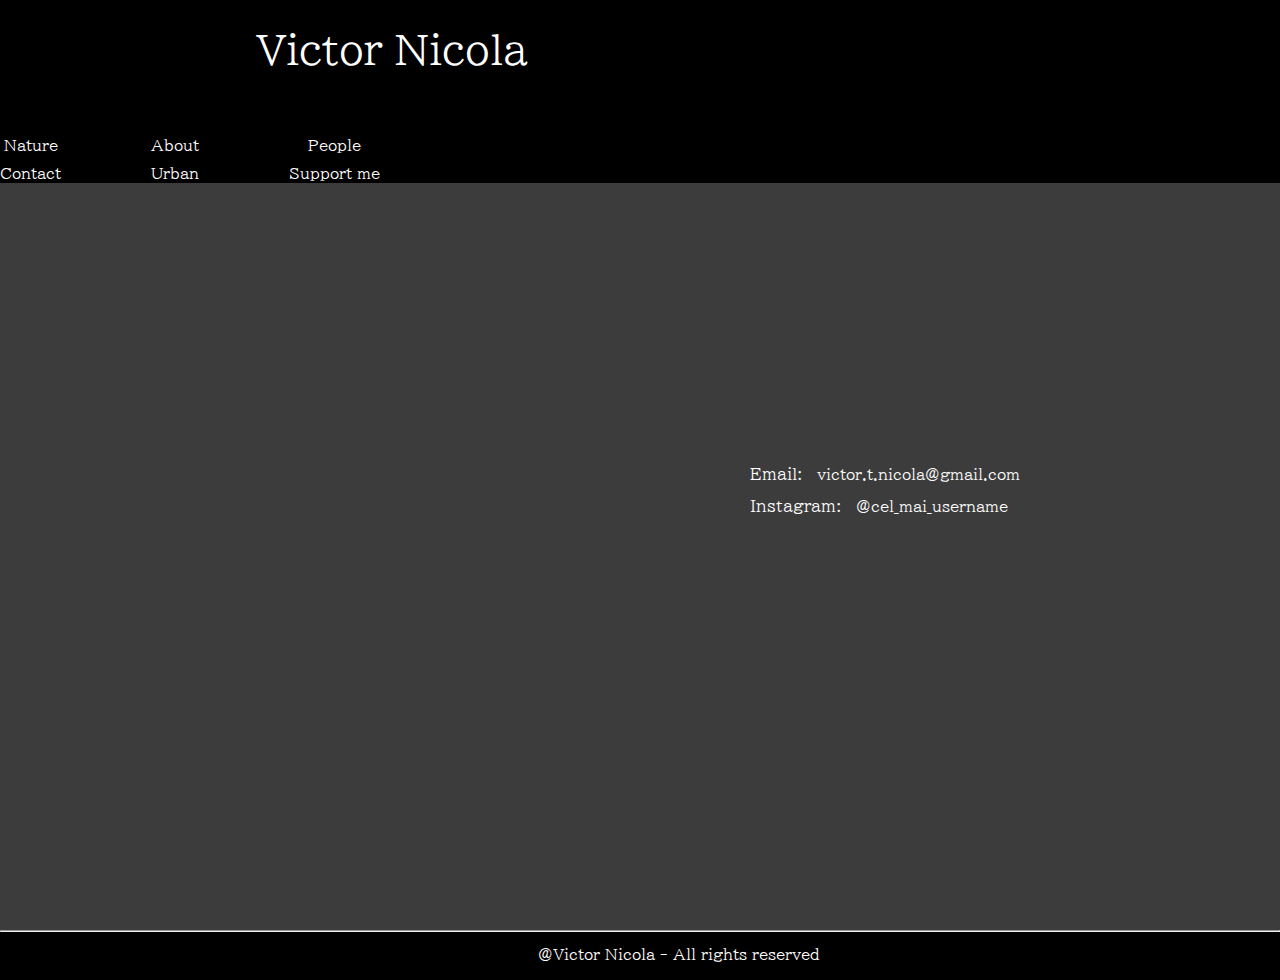
<file: contact.html>
<!DOCTYPE html>
<html>
    <head>
        <title>Nicola Victor - Photographer</title>
        <link rel="stylesheet" href="https://fonts.googleapis.com/css2?family=BIZ+UDPMincho&display=swap">
        <link rel="stylesheet" href="div.css">
        <link rel="stylesheet" href="text.css">
        <link rel="stylesheet" href="pic.css">
        <meta charset="utf-8">
    </head>
    <body style="background-color: rgb(60, 60, 60);">
        <div class="header">
            <div class="name">
                <a href="index.html" class="homeTextButton">Victor Nicola</a>
            </div>
            <div class="menu grid-container">
                <div>
                    <a href="nature.html" class="menuLink">Nature</a>
                </div>
                <div>
                    <a href="about.html" class="menuLink">About</a>
                </div>
                <div>
                    <a href="people.html" class="menuLink">People</a>
                </div>
                <div>
                    <a href="contact.html" class="menuLink">Contact</a>
                </div>
                <div>
                    <a href="urban.html" class="menuLink">Urban</a>
                </div>
                <div>
                    <a href="support.html" class="menuLink">Support me</a>
                </div>
            </div>
        </div>
        <div class="contactTexts">
            <p>Email: <a href="mailto:victor.t.nicola@gmail.com" class="emailText" target="_blank">victor.t.nicola@gmail.com</a></p>
			<p>Instagram: <a href="https://www.instagram.com/cel_mai_username/" class="instaText" target="_blank">@cel_mai_username</a></p>
        </div>
        <footer style="background-color: black;height: 50px;margin-top: 400px;">
            <hr>
            <div class="copyright">
                <p class="copyrightText">@Victor Nicola - All rights reserved</p>
            </div>
        </footer>
    </body>
</html>
</file>
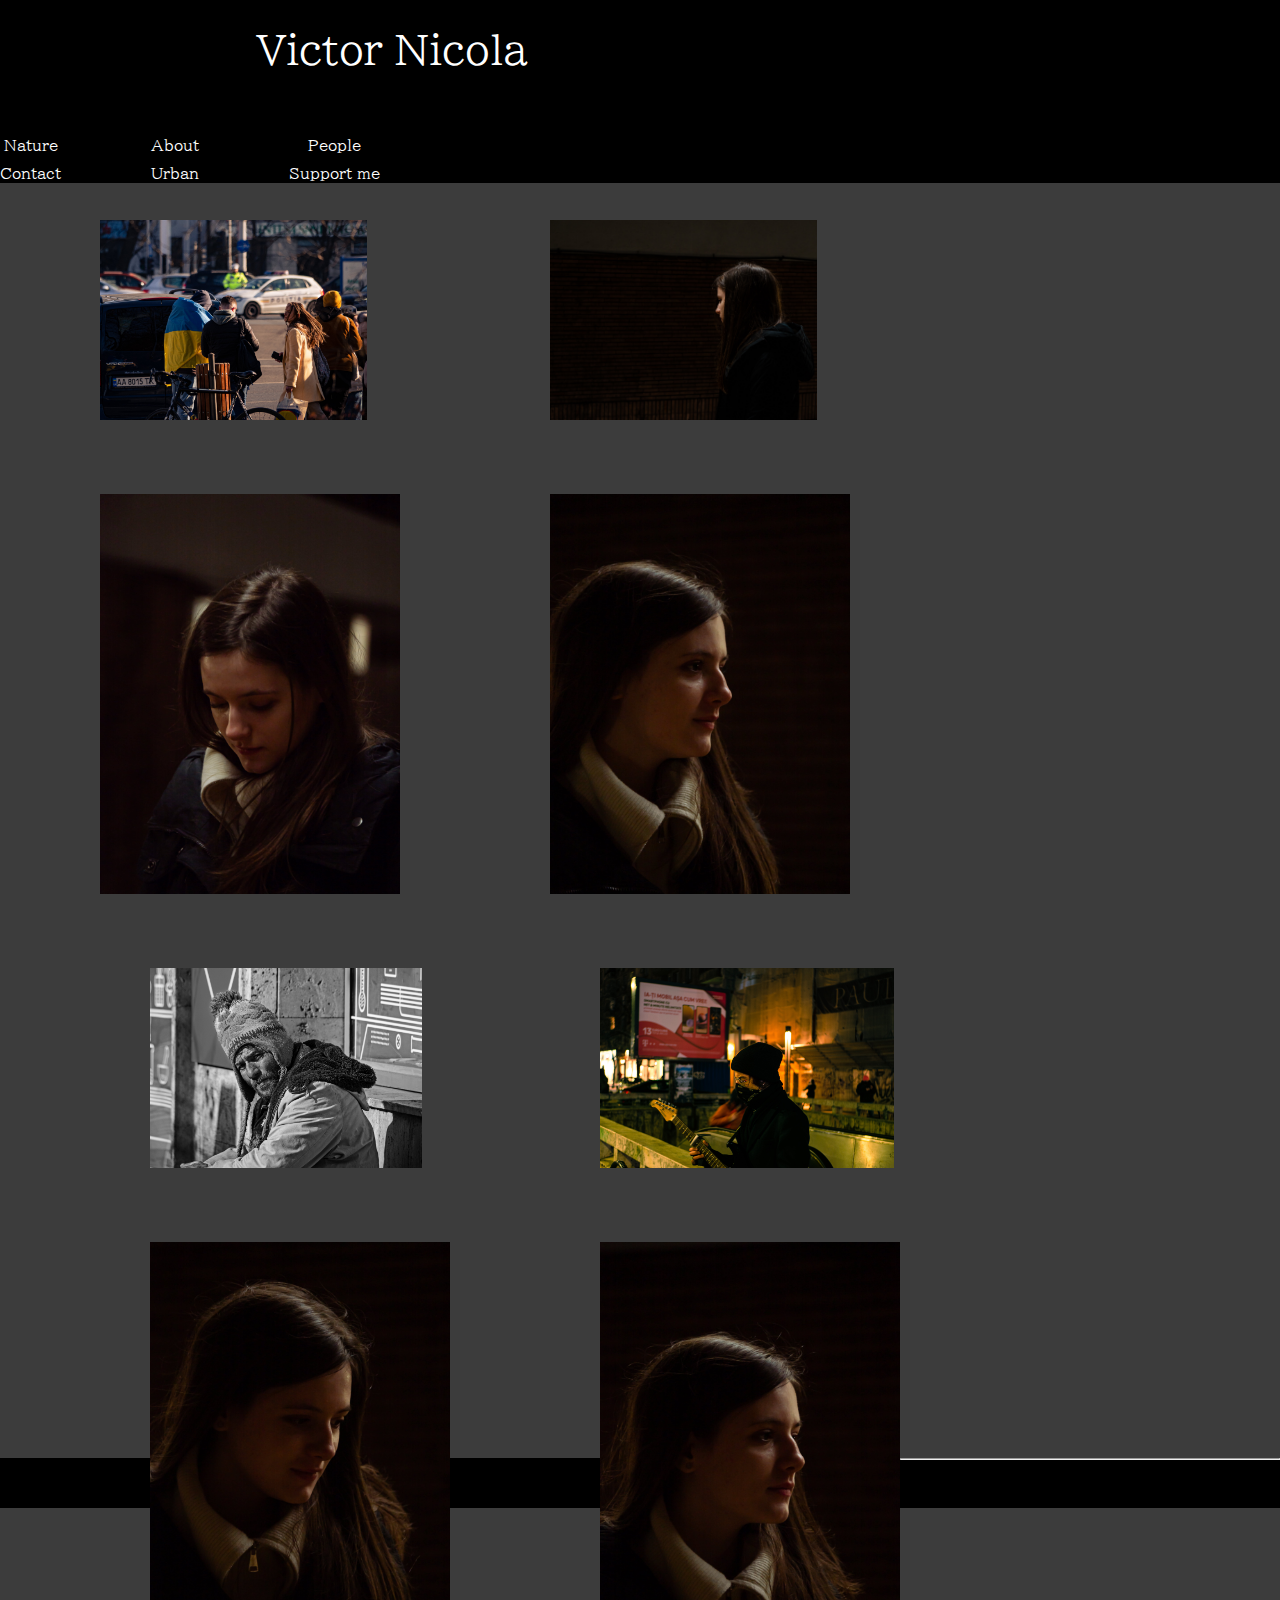
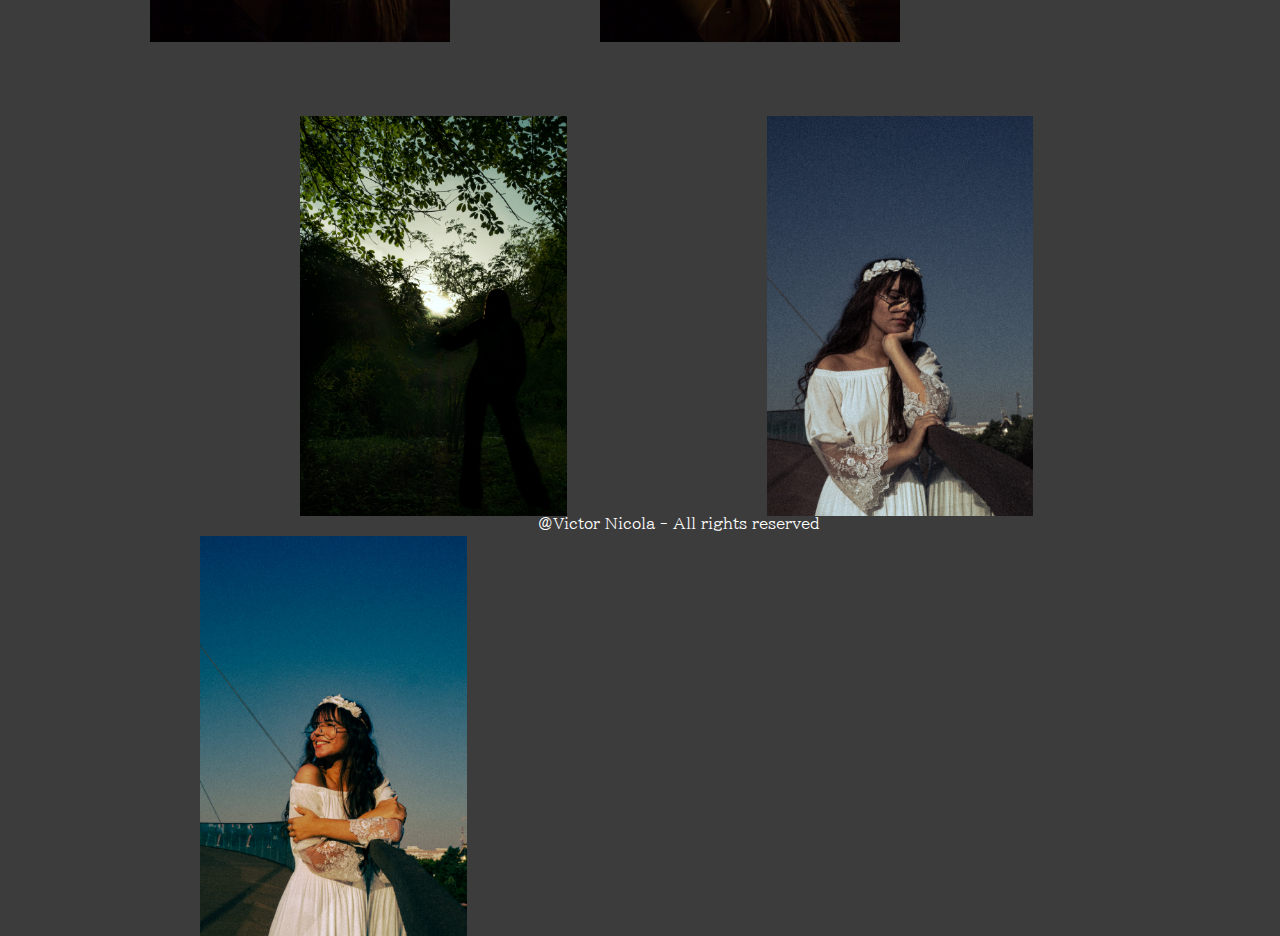
<file: people.html>
<!DOCTYPE html>
<html>
    <head>
        <title>Nicola Victor - Photographer</title>
        <link rel="stylesheet" href="https://fonts.googleapis.com/css2?family=BIZ+UDPMincho&display=swap">
        <link rel="stylesheet" href="div.css">
        <link rel="stylesheet" href="text.css">
        <link rel="stylesheet" href="pic.css">
        <meta charset="utf-8">
    </head>
    <body style="background-color: rgb(60, 60, 60);">
        <div class="header">
            <div class="name">
                <a href="index.html" class="homeTextButton">Victor Nicola</a>
            </div>
            <div class="menu grid-container">
                <div>
                    <a href="nature.html" class="menuLink">Nature</a>
                </div>
                <div>
                    <a href="about.html" class="menuLink">About</a>
                </div>
                <div>
                    <a href="people.html" class="menuLink">People</a>
                </div>
                <div>
                    <a href="contact.html" class="menuLink">Contact</a>
                </div>
                <div>
                    <a href="urban.html" class="menuLink">Urban</a>
                </div>
                <div>
                    <a href="support.html" class="menuLink">Support me</a>
                </div>
            </div>
        </div>
        <div class="holder">
            <div class="col1IMG">
                <div class="divIMG">
                    <img src="pics/image00004-min.jpeg" class="imagePreview">
                </div>
                <div class="divIMG">
                    <img src="pics/image00021-min.jpeg" class="portrait">
                </div>
			</div>
			<div class="col2IMG">
                <div class="divIMG">
                    <img src="pics/image00014-min.jpeg" class="imagePreview">
                </div>
                <div class="divIMG">
                    <img src="pics/image00015-min.jpeg" class="portrait">
                </div>
			</div>
			<div class="col3IMG">
                <div class="divIMG">
                    <img src="pics/image00003-min.jpeg" class="imagePreview">
                </div>
                <div class="divIMG">
                    <img src="pics/image00017-min.jpeg" class="portrait">
                </div>
            </div>
			<div class="col4IMG">
                <div class="divIMG">
                    <img src="pics/image00041-min.jpeg" class="imagePreview">
                </div>
                <div class="divIMG">
                    <img src="pics/image00018-min.jpeg" class="portrait">
                </div>
			</div>
            <div class="line">
                <img src="pics/image00075-min.jpeg" class="portrait" style="float: left; margin-left: 300px;">
                <img src="pics/image00069-min.jpeg" class="portrait" style="float: left; margin-left: 200px;">
                <img src="pics/image00068-min.jpeg" class="portrait" style="float: left; margin-left: 200px;">
            </div>
        </div>
        <div style="height: 1250px;">
        </div>
        <footer style="background-color: black;height: 50px;margin-top: 0px;">
            <hr>
            <div class="copyright">
                <p class="copyrightText">@Victor Nicola - All rights reserved</p>
            </div>
        </footer>
    </body>
</html>
</file>
<file: div.css>
html, body {
    padding: 0;
    margin: 0;
}
a:link {
    text-decoration: none;
}
a:visited {
    text-decoration: none;
}
a:hover {
    text-decoration: none;
}
a:active {
    text-decoration: none;
}
.header {
    margin: 0;
    top: 0;
    left: 0;
    width: 100%;
    position: absolute;
    background-color: black;
}
.name {
    float: left;
    margin-top: 2.36%;
    margin-bottom: 2.36%;
    margin-left: 20%;
    margin-right: 20%;
}
.menu {
    float: left;
    margin-right: 10%;
}
.nature {
    width: fit-content;
    height: fit-content;
}
.urban {
    width: fit-content;
    height: fit-content;
}
.people {
    width: fit-content;
    height: fit-content;
}
.about {
    width: fit-content;
    height: fit-content;
}
.contact {
    width: fit-content;
    height: fit-content;
}
.support {
    width: fit-content;
    height: fit-content;
}
.slideShow {
    padding: 0;
    left: 0;
    margin-top: 130px;
    margin-bottom: 0;
    overflow: hidden;
    height: fit-content;
    width: 100%;
}
.aboutDescription {
    margin: 0;
    padding: 0;
    padding-left: 100px;
    padding-top: 375px;
    width: 100%;
    max-width: fit-content;
    align-items: center;
    line-height: 2.5;
    overflow-y: hidden;
}
.contactTexts {
    padding-left: 750px;
    padding-top: 450px;
    width: 100%;
    max-width: fit-content;
    align-items: center;
    overflow-y: hidden;
}
.supportLinks {
    padding-left: 750px;
    padding-top: 450px;
    width: 100%;
    max-width: fit-content;
    align-items: center;
    overflow-y: hidden;
}
.linksSupport {
	padding-top: 5px;
}
.copyright {
    align-items: center;
    width: fit-content;
    padding-left: 42%;
}
hr {
    height: fit-content;
}
.collections {
    align-items: center;
    width: 100%;
    height: fit-content;
}
.columnCollection {
    float: left;
    align-items: center;
    margin-left: 270px;
    margin-top: 20px;
}
.first {
    margin-left: 353px;
}
.col1IMG {
	float: left;
	margin-left: 100px;
	min-width: fit-content;
	min-height: fit-content;
}
.col2IMG {
	float: left;
	margin-left: 150px;
	min-width: fit-content;
	min-height: fit-content;
}
.col3IMG {
	float: left;
	margin-left: 150px;
	min-width: fit-content;
	min-height: fit-content;
}
.col4IMG {
	float: left;
	margin-left: 150px;
	min-width: fit-content;
	min-height: fit-content;
}
.holder {
	top: 0;
	margin-top: 200px;
	width: fit-content;
	height: fit-content;
    /* opacity: 0.6; */
    background-color: black;
}
.divIMG {
    margin-bottom: 50px;
    width: fit-content;
    height: fit-content;
    align-items: center;
}
.line {
	top: 0;
	width: 100%;
	height: fit-content;
}
.grid-container {
    float: left;
    display: grid;
    grid-template-columns: auto auto auto;
    column-gap: 90px;
    row-gap: 10px;
    background-color: black;
    padding-top: 37px;
}
.grid-container > div {
    background-color: black;
    text-align: center;
}
</file>
<file: text.css>
pre, p, a {
    color: white;
    font-family: 'BIZ UDPMincho', 'Franklin Gothic Medium', 'Arial Narrow', Arial, sans-serif;
}
.homeTextButton {
    font-size: 40px;
}
.menuLink {
    font-size: 15px;
}
.aboutText {
	align-items: center;
    font-size: 15px;
}
.emailText {
    font-size: 15px;
    padding-left: 10px;
}
.instaText {
    font-size: 15px;
    padding-left: 10px;
}
.stockText {
	font-size: 15px;
    padding-left: 108px;
}
.supportTitle {
	font-size: 15px;
    padding-left: 100px;
	padding-bottom: 10px;
}
.copyrightText {
    font-size: 15px;
}
.collectionsText {
    font-size: 30px;
    color: rgb(142,134,129);
    margin-left: 350px;
}
.collectionName {
    font-size: 20px;
    margin: 0;
    padding: 0;
}
</file>
<file: pic.css>
.imageSlideShow {
    left: 0;
    display: none;
    width: 100%;
	height: 1200px;
    margin: 0;
    padding: 0;
    object-fit: cover;
}
.right {
    object-position: 50% 0;
}
.portrait {
    /* height: 300px; */
    height: 400px;
    margin: 0;
    padding: 0;
    margin-top: 20px;
    object-fit: contain;
}
.imagePreview {
    /* width: 300px; */
    height: 200px;
    margin: 0;
    padding: 0;
    margin-top: 20px;
    object-fit: cover;
}
.fade {
    animation-name: fade;
    animation-duration: 3s;
}
@keyframes fade {
    from {opacity: .4}
    to {opacity: 1}
}
</file>
